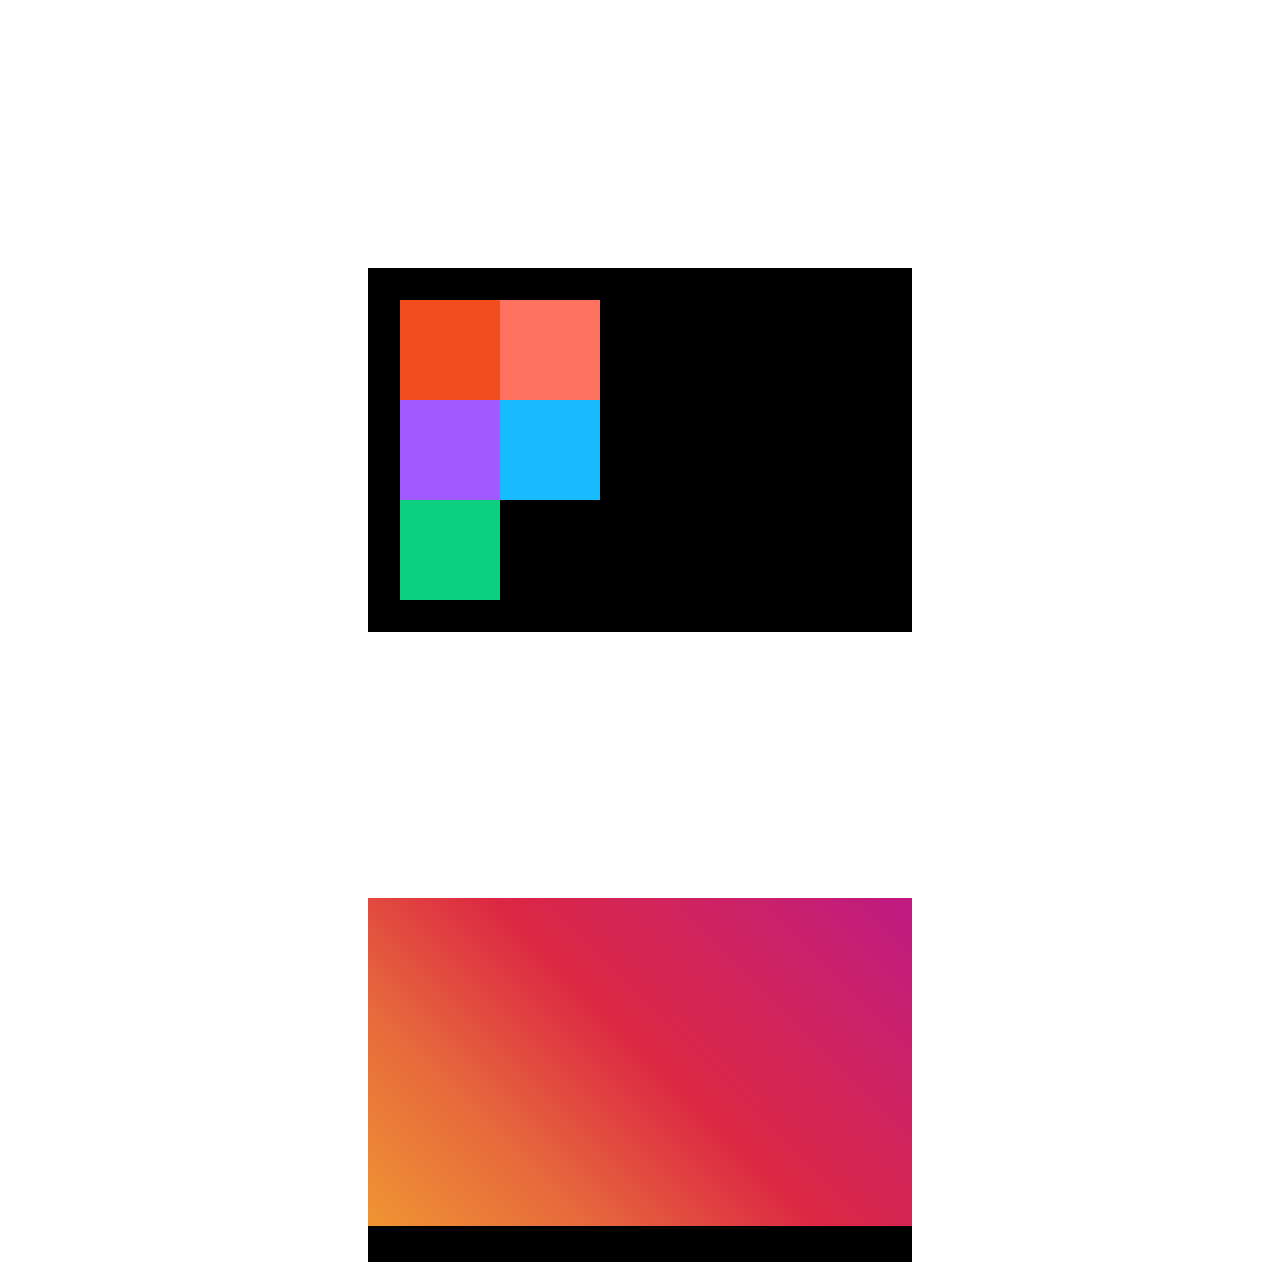
<file: opdracht1/index.html>
<!doctype html>
<html lang="nl">
	
<head>
	<meta charset="UTF-8">
	<meta name="author" content="jouw naam">
	<meta name="viewport" content="width=device-width, initial-scale=1">
	
	<title>Opdracht 1: Brand Animations - Frontend voor Designers</title>
	
	<link href="styles/style.css" rel="stylesheet">
  <link rel="icon" type="image/svg+xml" href="images/favicon.svg">

  <link rel="preconnect" href="https://fonts.gstatic.com">
<link href="https://fonts.googleapis.com/css2?family=Montserrat:wght@400;500;600&display=swap" rel="stylesheet">

<link rel="preconnect" href="https://fonts.gstatic.com">
<link href="https://fonts.googleapis.com/css2?family=Oleo+Script&display=swap" rel="stylesheet">

</head>

<body>
	
	<!-- FIGMA -->
	<section>

		<!-- Logo beeldmerk -->
		<section>
		   <span></span>
		   <span></span>
		   <span></span>
		   <span></span>
		   <span></span>
	    </section>

		<!-- Logo typo -->
		<h1>Figma</h1>

	</section>

	<section>
		<!-- Logo beeldmerk -->
		<section>
		</section>
		
		<!-- Logo typo -->
		<h1>Instagram</h1>
	</section>

	<script src="scripts/script.js"></script>
</body>
	
</html>
</file>
<file: opdracht1/styles/style.css>
body {
    margin:auto;
    text-align: center;
    background-color: white;
}

*::before, *::after {
  box-sizing:border-box;
}

:root {
  --bright-red:#F24D1F;
  --soft-pink:#FF7262;
  --purple:#A15AFF;
  --blue:#18BCFE;
  --green:#0CCF82;

  --insta-gradient-color: linear-gradient(
    45deg,
     #f09433 0%,
     #e6683c 25%,
     #dc2743 50%,
     #cc2366 75%, 
     #bc1888 100%);
}

@media (prefers-color-scheme: dark) {

	body {
		background-color: dimgray;
	}
}

/* FIGMA showcase & grid */

section:first-of-type {
  height: 300px;
  width:480px;
  padding: 2em;
  overflow:hidden;

  position: absolute;
  top:50%;
  left:50%;
  transform: translate( -50%, -50%);
}

section:first-of-type section:nth-child(1) {
  display: grid;
  grid-template-columns: 100px 100px;
  grid-template-rows: 100px 100px 100px;
  
  position: absolute;
  top:50%;
  left:50%;
  transform: translate( -50%, -50%);
}


/* Alle blokjes FIGMA */

@keyframes rood-blokje {
  0% {
    transform:translatey(-20em);
  }

  100% {
    transform:translateX(0);
  }
}

@keyframes rood-rondje {
  0% {
    border-radius: 0%;
  }

  100% {
    border-radius: 50% 0 0 50%;
}
}

section:first-of-type span:first-of-type {
  grid-column: 1;
  grid-row: 1;
  background-color: var(--bright-red);

  animation-name: rood-blokje, rood-rondje; 
  animation-duration: 3s, 1.5s;
  animation-delay: 0s, 3s;
  animation-fill-mode: forwards;
  }


  @keyframes roze-blokje {
    0% {
      transform:translatex(20em);
    }
  
    100% {
      transform:translateX(0);
    }
  }
  
  @keyframes roze-rondje {
    0% {
      border-radius: 0%;
    }
  
    100% {
      border-radius: 0 50% 50% 0;
  }
  }

  section:first-of-type span:nth-of-type(2) {
  grid-column: 2;
  grid-row: 1;
  background-color:var(--soft-pink);

  animation-name: roze-blokje, roze-rondje; 
  animation-duration: 3s, 1.5s;
  animation-delay: 0s, 3s;
  animation-fill-mode: forwards;
  }

  @keyframes paars-blokje {
    0% {
      transform:translatex(-20em);
    }
  
    100% {
      transform:translateX(0);
    }
  }
  
  @keyframes paars-rondje {
    0% {
      border-radius: 0%;
    }
  
    100% {
      border-radius: 50% 0 0 50%;
  }
  }

  section:first-of-type span:nth-of-type(3) {
  grid-column: 1;
  grid-row: 2;
  background-color:var(--purple);

  animation-name: paars-blokje, paars-rondje; 
  animation-duration: 3s, 1.5s;
  animation-delay: 0s, 3s;
  animation-fill-mode: forwards;
  }

  @keyframes blauw-blokje {
    0% {
      transform:translatey(25em);
    }
    
    100% {
      transform:translateX(0);
    }
  }
  
  @keyframes blauw-rondje {
    0% {
      border-radius: 0%;
    }
  
    100% {
      border-radius: 50%;
  }
  }

  section:first-of-type span:nth-of-type(4) {
  grid-column: 2;
  grid-row: 2;
  background-color:var(--blue);

  animation-name: blauw-blokje, blauw-rondje; 
  animation-duration: 3s, 1.5s;
  animation-delay: 0s, 3s;
  animation-fill-mode: forwards;
  }

  @keyframes groen-blokje {
    0% {
      transform:translatey(35em);
    }
    
    100% {
      transform:translateX(0);
    }
  }
  
  @keyframes groen-rondje {
    0% {
      border-radius: 0%;
    }
  
    100% {
      border-radius: 50% 0 50% 50%;
  }
  }

  section:first-of-type span:nth-of-type(5) {
  grid-column: 1;
  grid-row: 3;
  background-color:var(--green);

  animation-name: groen-blokje, groen-rondje; 
  animation-duration: 3s, 1.5s;
  animation-delay: 0s, 3s;
  animation-fill-mode: forwards;
  }

/* Naam animatie FIGMA */

  @keyframes name-animation{
    0% {
      color:transparent;
      transform:translatex(35em);
    }

    20% {
      color:white;
      transform:translatex(35em);
    }

    100% {
      color:white;
      transform:translatex(1em);
    }
   }

   section:first-of-type h1 {
    color: transparent;
    font-size:4em;
    font-family: 'Montserrat', sans-serif;
    padding: 0 .5em;
    z-index: 10;

    position: absolute;
    top: 50px;
    left: 180px;

    animation: name-animation 4s ease-out;
    animation-delay: 1s;
    animation-fill-mode: forwards;
  }

  /* Small screen - FIGMA */

@media all and (max-width: 480px) { 

  /* Grid & showcase */

  section:first-of-type {
    height: 180px;
    width:280px; 
    margin:1em;

  position: absolute;
  top:50%;
  left:50%;
  transform: translate( -50%, -50%);
  }

  section:first-of-type section:nth-child(1) {
    display: grid;
    grid-template-columns: 60px 60px;
    grid-template-rows: 60px 60px 60px;
  } 

  /* Name animation */

  @keyframes name-animation{
    0% {
      color:transparent;
      transform:translatex(15em);
    }

    20% {
      color:white;
      transform:translatex(15em);
    }

    100% {
      color:white;
      transform:translatex(5.5em);
    }
   }

   section:first-of-type h1 {
    font-size:2em;
    padding:0;
    margin:0;

    position: absolute;
    top: 50px;
    left: -10px;

    animation: name-animation 4s ease-out;
    animation-delay: 1s;
    animation-fill-mode: forwards;
  }
}

/* VANAF HIER DE CODE VOOR MIJN INSTAGRAM ANIMTATIE */

/* INSTAGRAM showcase section */

section:last-of-type {
  height: 300px;
  width:480px;
  padding: 2em;
  background-color: black;
  overflow:hidden;

  position: absolute;
  top:120%;
  left:50%;
  transform: translate( -50%, -50%);
}

@keyframes bg-overflow {
  0% {
    height: 100vh;
     width: 100vw;
     background:var(--insta-gradient-color);
  }

  70% {
    height: 120px;
     width: 120px;
  }

  100% {
    height: 120px;
     width: 120px;
     border-radius: 50px;
  }
}

@keyframes insta-turn {

  0%{
    transform: translate( -50%, -50%) scaleY(1)
  }
    50%{
    transform: translate( -50%, -50%) scaleY(.85)
  }
    100%{
    transform: translate( -50%, -50%) scaleY(1)
  }
 }

/* https://www.youtube.com/watch?v=ZynRtYXoo-w , ik heb dit als voorbeeld gebruikt om het logo
op te bouwen, ik merkte dat ik daar moeite mee had */

/* INSTAGRAM beeldmerk */
section:last-of-type section:first-child {
position: absolute;
top:40%;
left: 50%;
transform: translate( -50%, -50%);

background:var(--insta-gradient-color);

animation-name: bg-overflow, insta-turn;
animation-duration: 4s, .4s;
animation-delay: 0s, 5.3s, 7.3s;
animation-fill-mode: forwards;
animation-timing-function: ease-in-out;

}

@keyframes insta-details-1 {
  0% {}

  100% {
    height:60px;
    width:60px;
    border: 10px solid white;
    border-radius:50%;
  }
}

/* Rondje in het logo  */
section:last-of-type section:first-child::before {
content:"";
position:absolute;
top:50%;
left:50%;
transform: translate( -50%, -50%);

animation: insta-details-1 1.3s ease-out forwards;
animation-delay: 4s;
}


@keyframes insta-details-2 {
  0% {}

  100% {
    height: 140px;
    width: 140px;
    border: 10px solid white;
    border-radius:40px;
  }
}

section:last-of-type section:first-child::after {
  content:"";
  position: absolute;
  top:50%;
  left:50%;
  transform: translate( -50%, -50%);

  border-radius:40px;

  background-image:radial-gradient(white .08em, white .08em .525em, transparent .525em);
	background-size:1.5em 1.5em;
	background-repeat:no-repeat;
	background-position:5.1em .6em;

  animation: insta-details-2 1.3s ease-out forwards;
  animation-delay: 4s;
}


@keyframes name-animation-2 {
  0% {
    color:transparent;
  }

  70% {
    color:transparent;
  }

  75% {
    color:white;
  }

  100% {
    color:white;
  }
 }

section:last-of-type h1 {
  color: transparent;
    font-size:2.5em;
    font-family: 'Oleo Script', cursive;

    z-index: 10;

    position: absolute;
    top: 240px;
    left: 190px;


    animation: name-animation-2 4s ease-out;
    animation-delay: 3s;
    animation-fill-mode: forwards;
}
</file>
